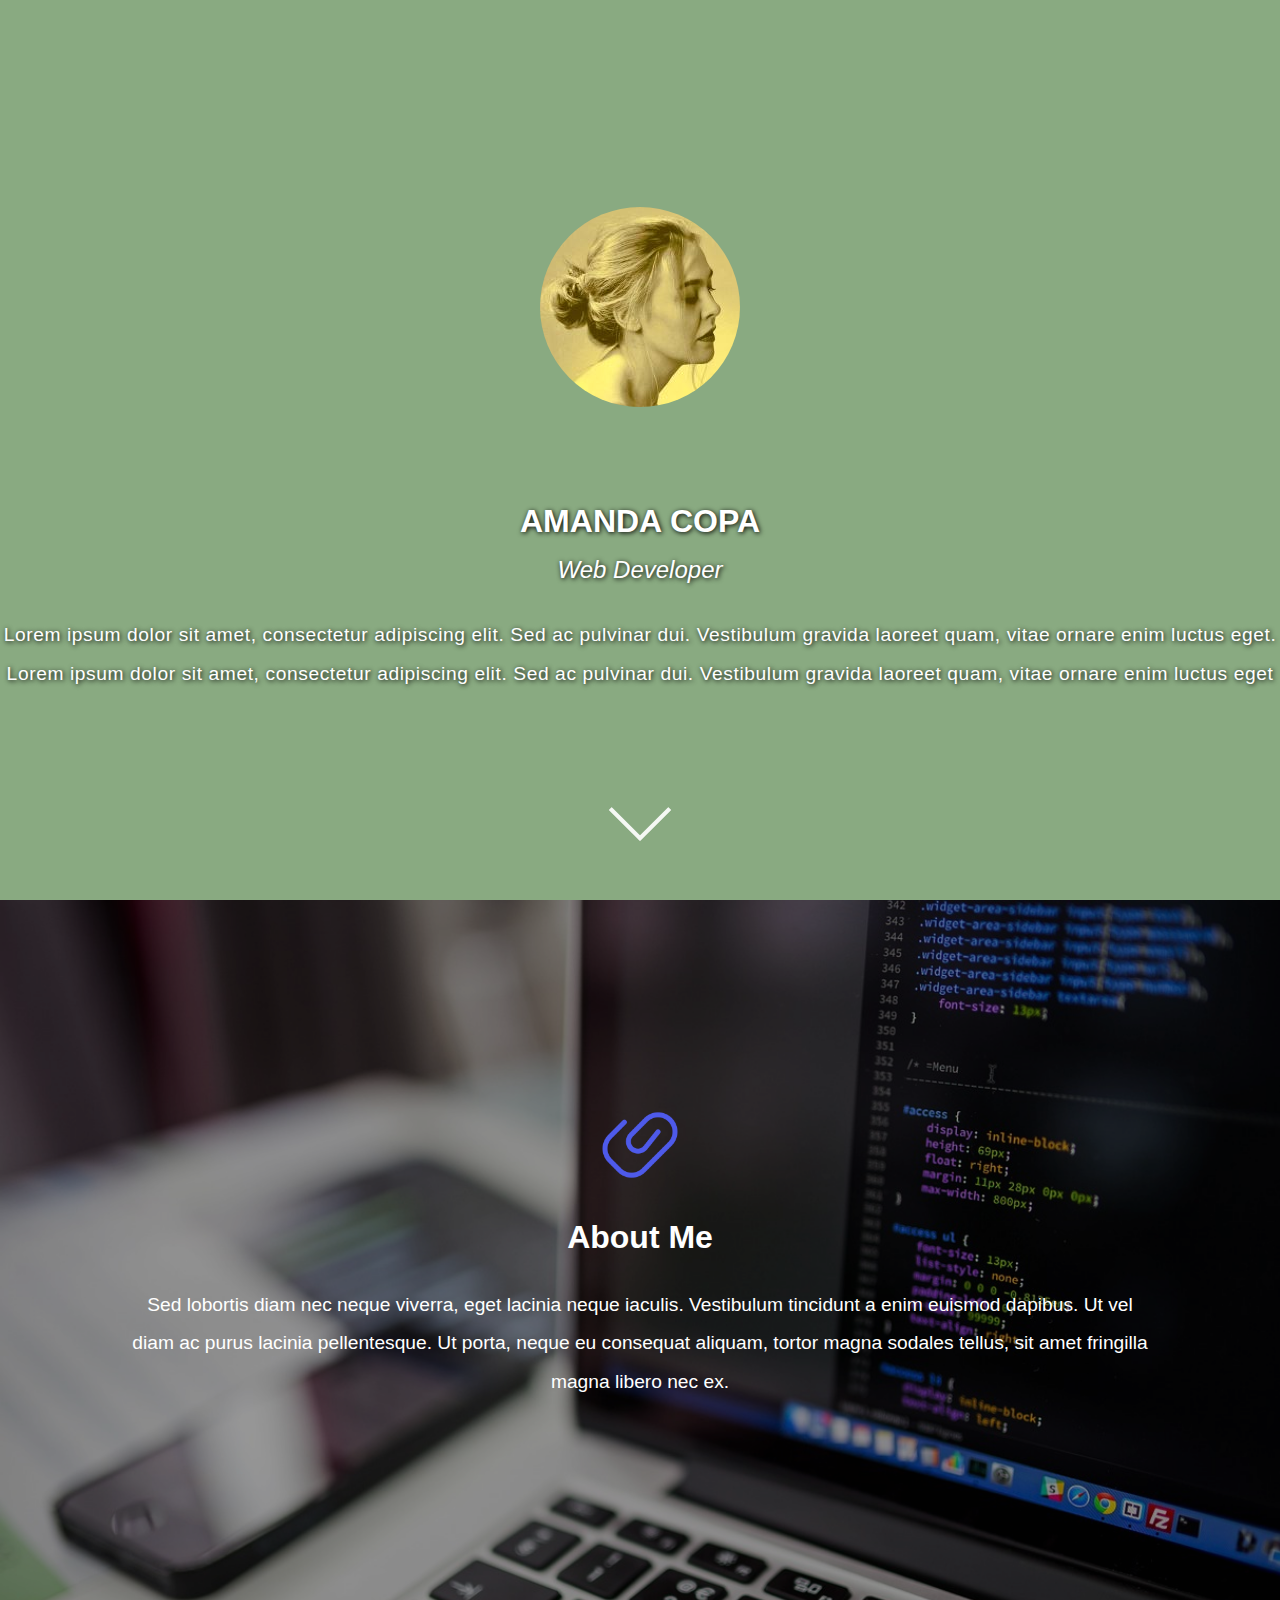
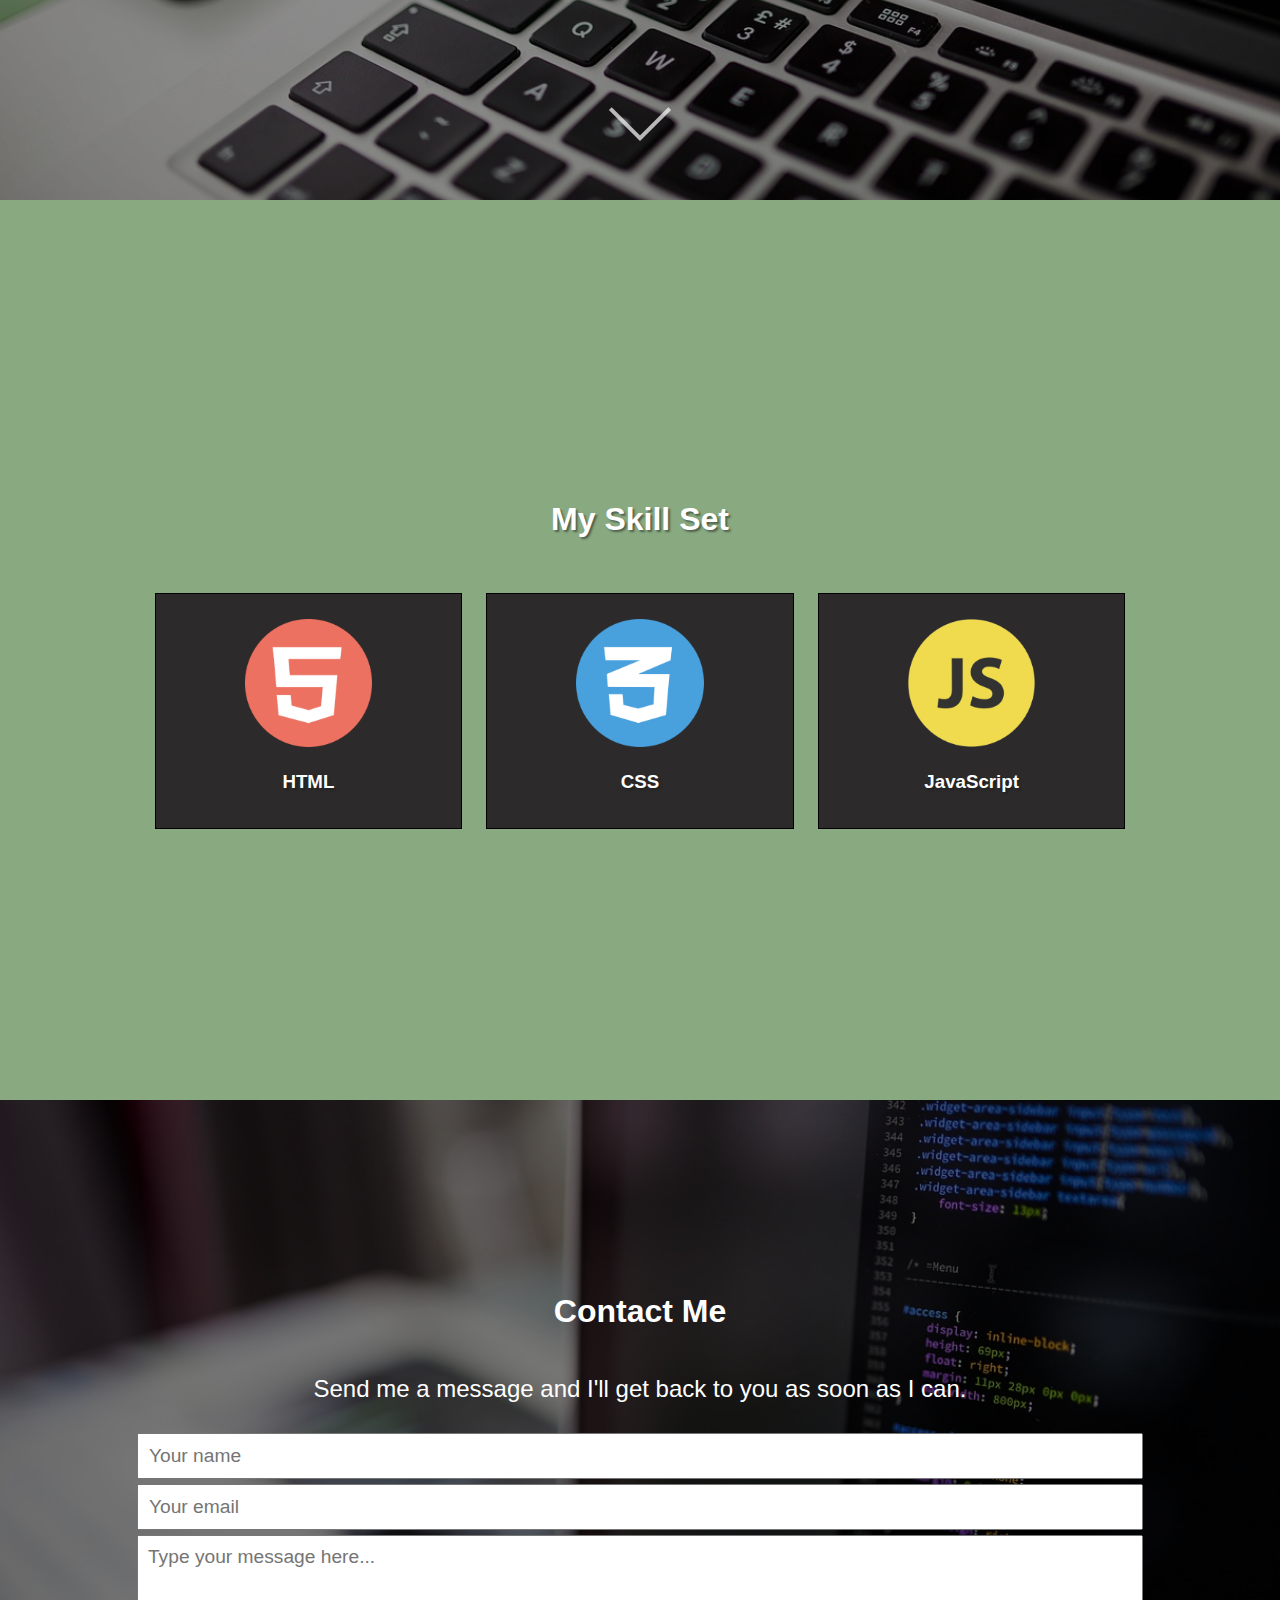
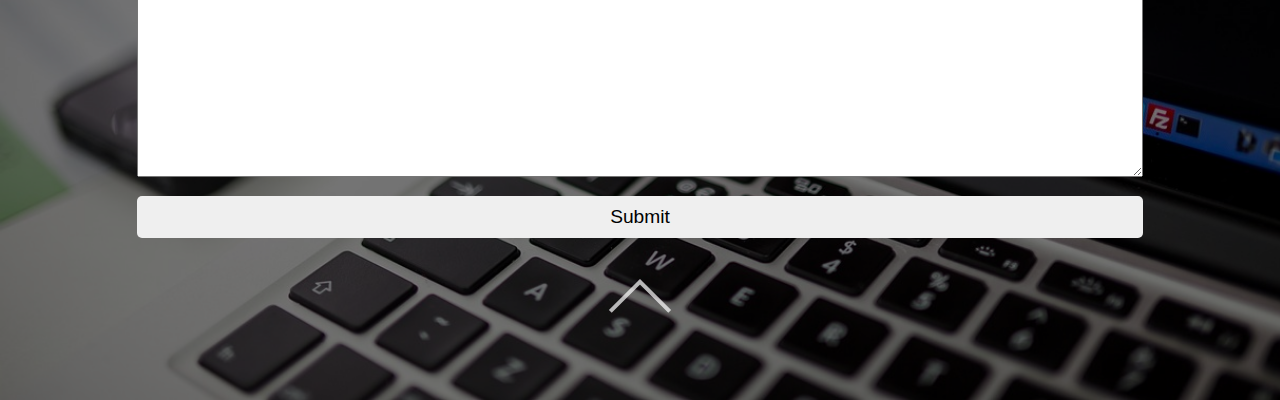
<file: index.html>
<!DOCTYPE html>
<html lang="en">
<head>
    <meta charset="UTF-8">
    <meta name="viewport" content="width=device-width, initial-scale=1.0">
    <link rel="stylesheet" href="style.css">
    <title>Amanda Copa</title>
</head>
<body>
    

    <div id="div1" class="my-divs">
        <div class="img-div">
            <div>               <!-- En omslutande div runt bild är för att kunna göra bilden rund -->
                
                <img src="img/amanda_rund.jpg" alt="A photo of Amanda Copa in profile">
            </div>
        </div>
        
        <h1>AMANDA COPA</h1>
        <i>Web Developer</i>
        <p>Lorem ipsum dolor sit amet, consectetur adipiscing elit. Sed ac pulvinar dui. 
        Vestibulum gravida laoreet quam, vitae ornare enim luctus eget. Lorem ipsum dolor sit amet, consectetur adipiscing elit. Sed ac pulvinar dui. 
        Vestibulum gravida laoreet quam, vitae ornare enim luctus eget</p>


        <a href="#div2" id="btn1">Go to the next section</a>
        <div id="arrow1" class="arrow-down"></div>
        
    </div>


    

    <div id="div2" class="my-divs">

        <div>
            <img src="img/paperclip_icon.png" alt="">
            <h1>About Me</h1>
            <p>Sed lobortis diam nec neque viverra, eget lacinia neque iaculis. Vestibulum tincidunt a enim euismod dapibus. 
                Ut vel diam ac purus lacinia pellentesque. Ut porta, neque eu consequat aliquam, tortor magna sodales tellus, 
                sit amet fringilla magna libero nec ex. </p>
        </div>

        <a href="#div3" id="btn2">Go to the next section</a>
        <div id="arrow2" class="arrow-down"></div>

    </div>



    <div id="div3" class="my-divs">

        <div id="skill_title">
            <h1>My Skill Set</h1>
        </div>

        <div class="skills_wrap">
            <div class="skills">
                <img src="img/4961965_coding_html_big.png" alt="Logo of HTML">
                <h3>HTML</h3>
            </div>

            <div class="skills">
                <img src="img/4961937_css_bigg.png" alt="Logo of CSS">
                <h3>CSS</h3>
            </div>

            <div class="skills">
                <img src="img/652581_code_js_big.png" alt="Logo of Javascript">
                <h3>JavaScript</h3>
            </div>
        </div>

        <a href="#div4" id="btn3">Go to the next section</a>
        <div id="arrow3" class="arrow-down"></div>

    </div>




    <div id="div4" class="my-divs">

        <div class="overlay">
            <div>
                <h1>Contact Me</h1>
                <p>Send me a message and I'll get back to you as soon as I can.</p>
                <form action="https://formspree.io/f/xvoeqawz" method="POST">
                    <input name="name" type="text" id="name" placeholder="Your name" required>      <!-- Required= Går inte skicka in tom. Går göra med JS, men detta sätt i HTML -->
                    <input name="_replyto" type="email" id="email" placeholder="Your email" required>
                    <textarea name="message" id="" cols="30" rows="10" placeholder="Type your message here..." required></textarea>
                    
                    <button type="submit">Submit</button>
                </form>
            </div>

            <a href="#div1" id="btn4">Go to the next section</a>
            <div id="arrow4" class="arrow-up"></div>
            
        </div>

    </div>





    <script src="script.js"></script>
</body>
</html>
</file>
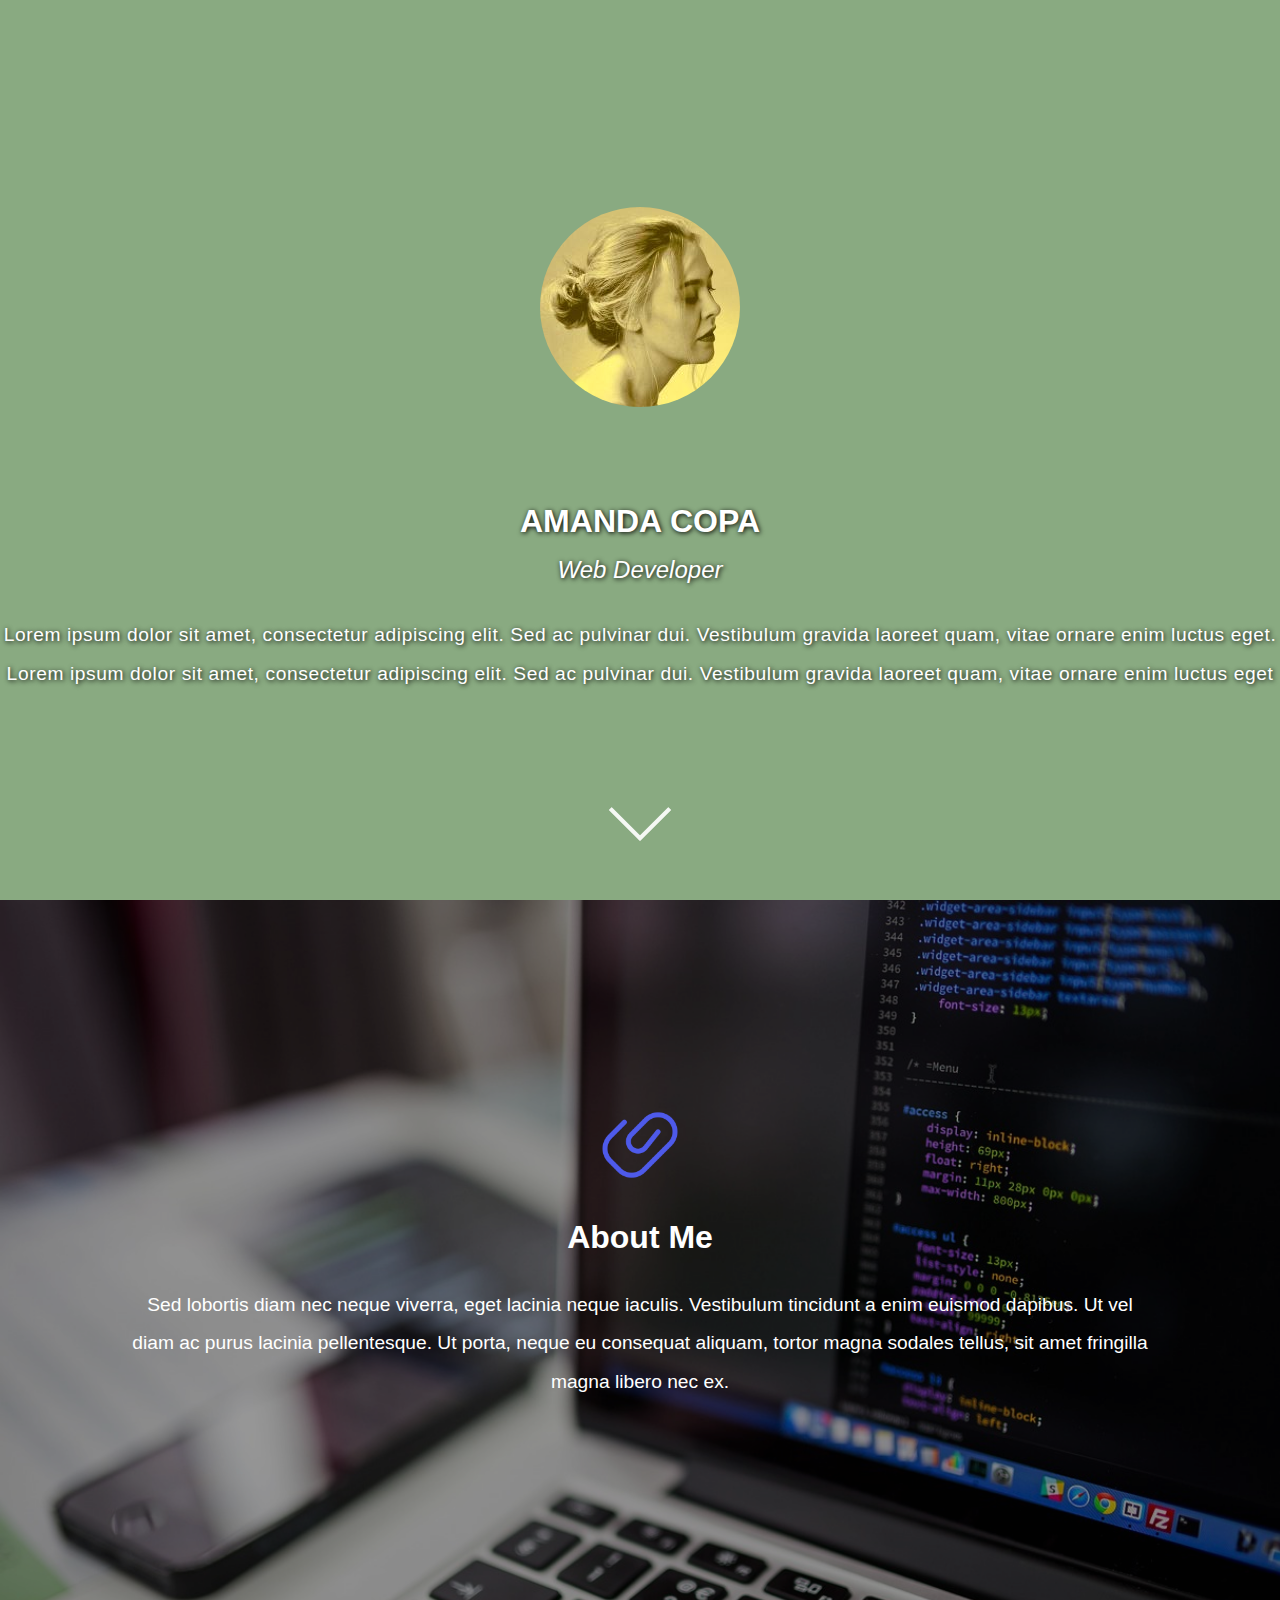
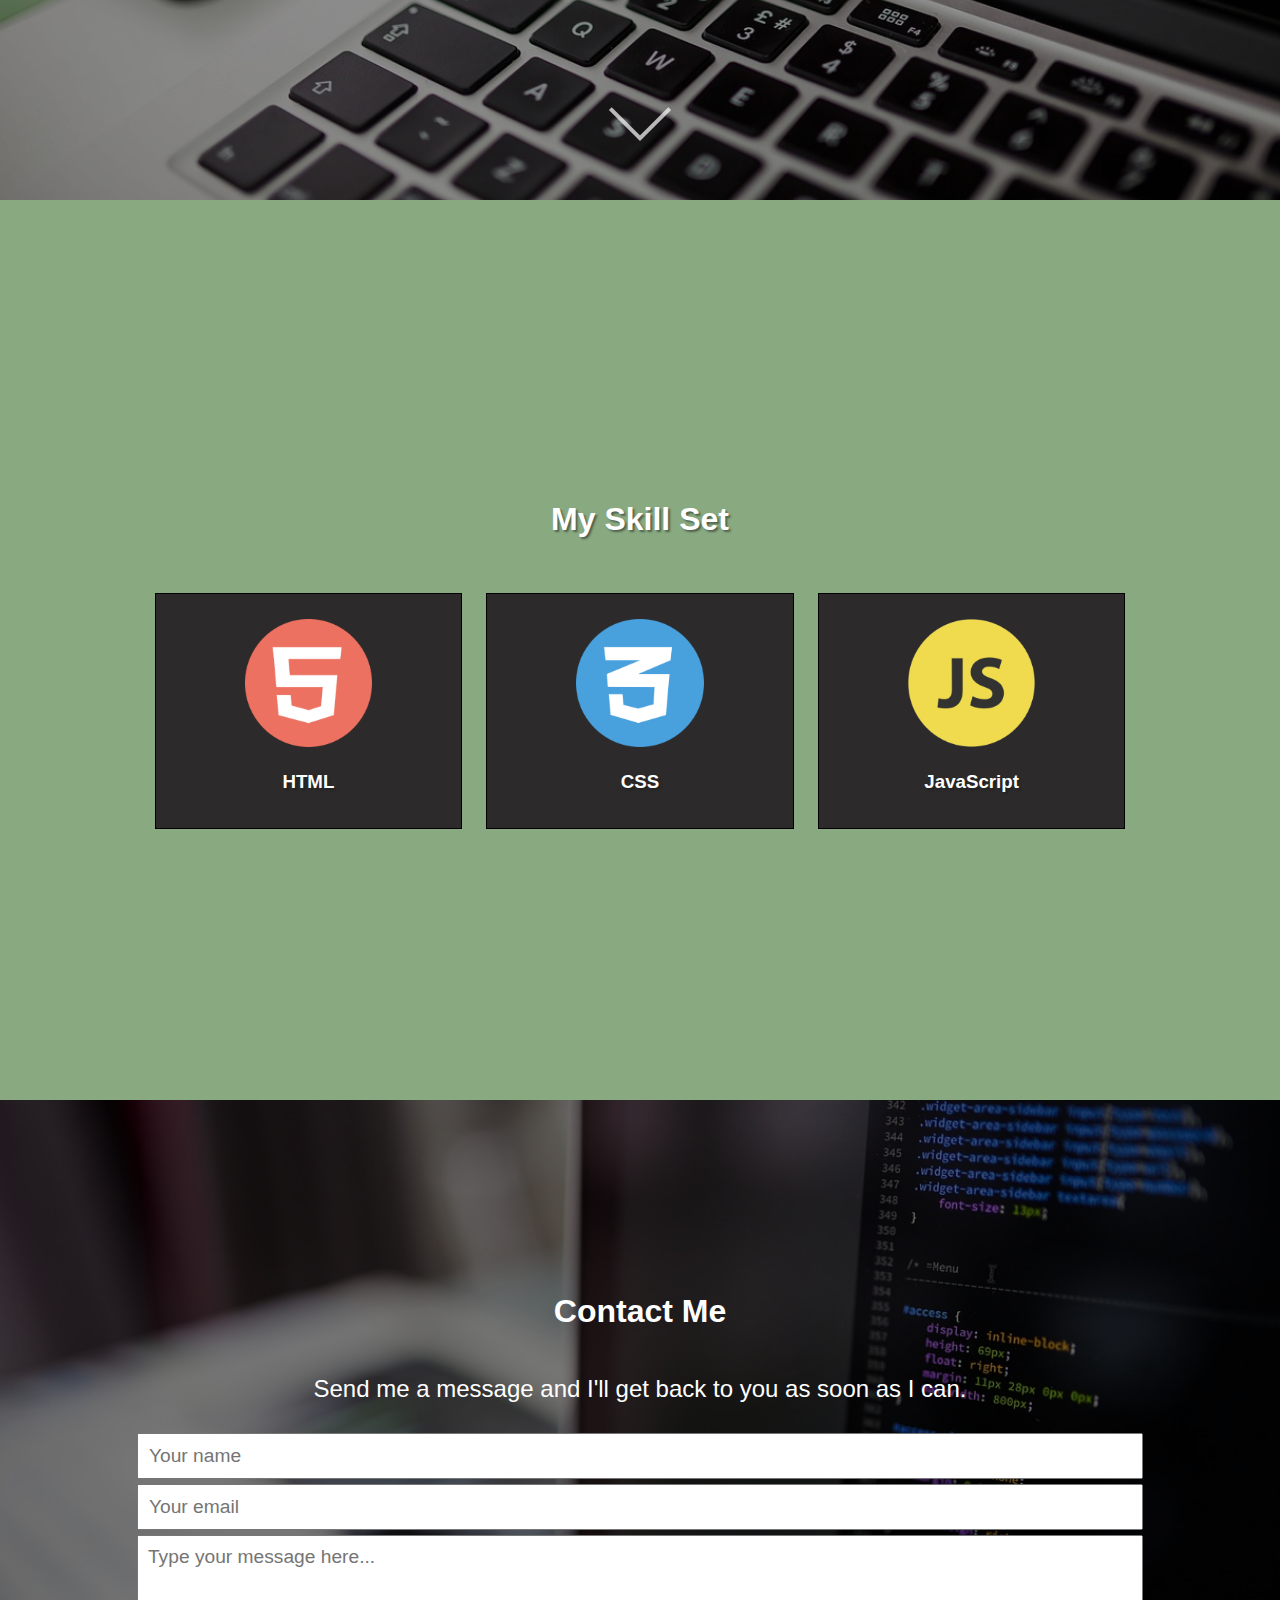
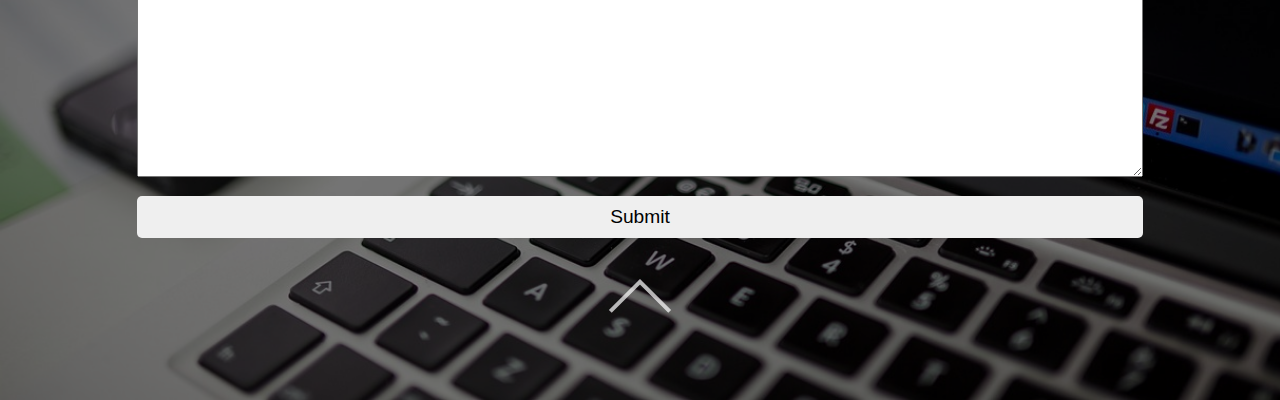
<file: inde.html>
<!DOCTYPE html>
<html lang="en">
<head>
    <meta charset="UTF-8">
    <meta name="viewport" content="width=device-width, initial-scale=1.0">
    <link rel="stylesheet" href="style.css">
    <title>Amanda Copa</title>
</head>
<body>
    

    <div id="div1" class="my-divs">
        <div class="img-div">
            <div>               <!-- En omslutande div runt bild är för att kunna göra bilden rund -->
                
                <img src="img/amanda_rund.jpg" alt="A photo of Amanda Copa in profile">
            </div>
        </div>
        
        <h1>AMANDA COPA</h1>
        <i>Web Developer</i>
        <p>Lorem ipsum dolor sit amet, consectetur adipiscing elit. Sed ac pulvinar dui. 
        Vestibulum gravida laoreet quam, vitae ornare enim luctus eget. Lorem ipsum dolor sit amet, consectetur adipiscing elit. Sed ac pulvinar dui. 
        Vestibulum gravida laoreet quam, vitae ornare enim luctus eget</p>


        <a href="#div2" id="btn1">Go to the next section</a>
        <div id="arrow1" class="arrow-down"></div>
        
    </div>


    

    <div id="div2" class="my-divs">

        <div>
            <img src="img/paperclip_icon.png" alt="">
            <h1>About Me</h1>
            <p>Sed lobortis diam nec neque viverra, eget lacinia neque iaculis. Vestibulum tincidunt a enim euismod dapibus. 
                Ut vel diam ac purus lacinia pellentesque. Ut porta, neque eu consequat aliquam, tortor magna sodales tellus, 
                sit amet fringilla magna libero nec ex. </p>
        </div>

        <a href="#div3" id="btn2">Go to the next section</a>
        <div id="arrow2" class="arrow-down"></div>

    </div>



    <div id="div3" class="my-divs">

        <div id="skill_title">
            <h1>My Skill Set</h1>
        </div>

        <div class="skills_wrap">
            <div class="skills">
                <img src="img/4961965_coding_html_big.png" alt="Logo of HTML">
                <h3>HTML</h3>
            </div>

            <div class="skills">
                <img src="img/4961937_css_bigg.png" alt="Logo of CSS">
                <h3>CSS</h3>
            </div>

            <div class="skills">
                <img src="img/652581_code_js_big.png" alt="Logo of Javascript">
                <h3>JavaScript</h3>
            </div>
        </div>

        <a href="#div4" id="btn3">Go to the next section</a>
        <div id="arrow3" class="arrow-down"></div>

    </div>




    <div id="div4" class="my-divs">

        <div class="overlay">
            <div>
                <h1>Contact Me</h1>
                <p>Send me a message and I'll get back to you as soon as I can.</p>
                <form action="">
                    <input type="text" id="name" placeholder="Your name" required>      <!-- Required= Går inte skicka in tom. Går göra med JS, men detta sätt i HTML -->
                    <input type="email" id="email" placeholder="Your email" required>
                    <textarea name="" id="" cols="30" rows="10" placeholder="Type your message here..." required></textarea>
                    <button type="submit">Submit</button>
                </form>
            </div>

            <a href="#div1" id="btn4">Go to the next section</a>
            <div id="arrow4" class="arrow-up"></div>
            
        </div>

    </div>





    <script src="script.js"></script>
</body>
</html>
</file>
<file: style.css>
@import url('https://fonts.googleapis.com/css2?family=Open+Sans:ital,wght@0,300..800;1,300..800&display=swap');

* {
    margin: 0;
    padding: 0;
    box-sizing: border-box;         /* Alla boxes, t ex HTML, CSS, JS + fyll i rutan får mer fast mått som man bestämt. Utan så får elementen  mått efter default, vilket inkluderar padding etc och elementen blir större än man tänkt*/
}

body {
    font-family: 'Open+Sans', Arial, Helvetica, sans-serif;
    background-color: aquamarine;
}

html {
    scroll-behavior: smooth;
  }

.my-divs {
    height: 100vh;
    overflow: hidden;
}

#btn1, #btn2, #btn3, #btn4 {
    visibility: hidden;
    position: absolute;         /* Samma som display: none*/
}

.arrow-down::after {
    content: "";
    width: 40px;
    height: 40px;
    position: absolute;
    margin: auto;
    
    top: 45rem;             /* 4 koder som centrerar iconen nere i mitten*/
    right: 0;
    bottom: 0;
    left: 0;

    border-right: 4px solid rgba(255,255,255,0.7);
    border-bottom: 4px solid rgba(255,255,255,0.7);
    transform: rotate(45deg);

    cursor: pointer;

}

.arrow-up::after {
    content: "";
    width: 40px;
    height: 40px;
    position: absolute;
    margin: auto;
    
    top: 45rem;             /* 4 koder som centrerar iconen nere i mitten*/
    right: 0;
    bottom: 0;
    left: 0;

    border-right: 4px solid rgba(255,255,255,0.7);
    border-bottom: 4px solid rgba(255,255,255,0.7);
    transform: rotate(225deg);

    cursor: pointer;
}


#div1 {
    background-color: rgb(137, 170, 129);
    display: flex;
    flex-direction: column;
    align-items: center;
    justify-content: center;
    
    /* background-size: cover;
    background-repeat: no-repeat; */
    text-align: center;
    /*position: relative;*/
}

#div1 h1 {
    margin: 1rem;
    color: #fff;
    text-shadow: 1px 1px 5px rgb(0,0,0,1);
}

#div1 i {
    color: #fff;
    text-shadow: 1px 1px 5px rgb(0,0,0,1);
    font-size: 1.5rem;
}

#div1 p {
    color: #fff;
    margin-top: 2rem;
    text-shadow: 1px 1px 5px rgb(0,0,0,1);
    line-height: 2;
    letter-spacing: 0.6px;
    font-size: 1.2rem;
}

.img-div {
    display: flex;
    flex-direction: column;
    align-items: center;        /* Behövs inte justify-content: center; då det redan är vertikalt centrerat. */
    margin-bottom: 5rem;
}

.img-div div {
    width: 200px;
    height: 200px;
    border-radius: 50%;
}

.img-div div img {
    height: 200px;
    border-radius: 50%;
}


#div2 {
    display: flex;
    flex-direction: column;
    align-items: center;
    justify-content: center;
    text-align: center;
    position: relative;

    background-image: url(img/laptop-2620118_1280.jpg);
    background-size: cover;
    background-repeat: no-repeat;
}

#div2 div {
    background-color:  rgba(3,3,3,0.4);
    /*    background-color:  rgba(137, 170, 129, 0.5); */
    height: 100vh;
    width: 100vw;
    padding-left: 10%;
    padding-right: 10%;
}

#div2 div img {
    height: 80px;
    width: 80px;
    margin-top: 20%;
}

#div2 div h1 {
    color: #fff;
    margin: 30px auto 30px;         /* 30px auto 30px= top left+right bottom */
}

#div2 div p {
    color: #fff;
    line-height: 2;
    letter-spacing: 0.5;
    font-size: 1.2rem;
    margin: 30px auto 30px;         /* 30px auto 30px= top left+right bottom */
}

#div3 {
    display: flex;
    flex-direction: column;
    align-items: center;
    justify-content: center;
    background-color: rgb(137, 170, 129);
    text-align: center;
    /* position: relative; */
    padding: 0px 10% 0px;
}

#skill_title {
    width: 100%;
    padding: 50px;
}

#skill_title h1, .skills h3, .skills p {
    color: #fff;
    text-shadow: 2px 2px 2px rgba(26,25,25,0.5);
}

.skills h3, .skills p {
    margin-top: 20px;
    margin-bottom: 10px;
}

#skills_wrap {
    display:inline;
}

.skills {
background-color: rgb(44, 42, 42);
border: 1px solid black;
width: 30%;
margin: 5px 10px 20px;
padding: 25px;
height: auto;
display: inline-block;
}

.skills img {
    width: 50%;
    height: auto;
}

#div4 {
    background-image: url(img/laptop-2620118_1280.jpg);
    background-size: cover;
    background-repeat: no-repeat;

    display: flex;
    flex-direction: column;
    align-items: center;
    justify-content: center;
    text-align: center;
    position: relative;
}

#div4 h1, #div4 p {
    color: #fff;
    text-shadow: 2px 2px2px rgba(3,3,3,1);
}

#div4 h1 {
    margin: 45px;
}

#div4 p {
    margin: 20px;
}

#div4 p {
    font-size: 1.5rem;
}

.overlay {
    height: 100vh;
    width: 100vw;
    background-color: rgba(0,0,0,0.5);

    display: flex;
    flex-direction: column;
    align-items: center;
    justify-content: center;
    text-align: center;
    padding: 10px;
}

form {
    padding: 10px;
}

form input, form textarea, button {
    width: 100%;
    padding: 10px;
    font-size: 1.2rem;
    margin-bottom: 5px;
}

form input:focus {
    outline: none;
}

form textarea {
    font-family: inherit;       /* Utan denna kod blir det default font */
    font-size: 1.2rem;
}

form textarea:focus {
    outline: none;
}

form button {
    border: none;
    padding: 10px;
    border-radius: 5px;
    cursor: pointer;
    margin-top: 10px;
    transition: background-color 0.2s ease-in;
}

form button:hover {
    background-color: rgb(63, 60, 60);
    color: #fff;
}


@media(max-width: 600px) {
    .skills {
        width: 70%;
    }

    #skill_title {
        width: 100%;
        padding: 20px;
    }

    .skills-wrap {
        overflow: auto;
    }

    .skills h3, .skills p {
        margin-top: 20px;
        margin-bottom: 0;
    }

    .skills img {
        width: 50%;
        height: auto;
    }

}

@media(max-width: 450px) {
    .arrow-down {
        display: none;
    }

    .arrow-up {
        display: none;
    }

    .skills h3, .skills p {
        margin-top: 20px;
        margin-bottom: 0;
    }

    .skills img {
        width: 50%;
        height: auto;
    }

}
</file>
